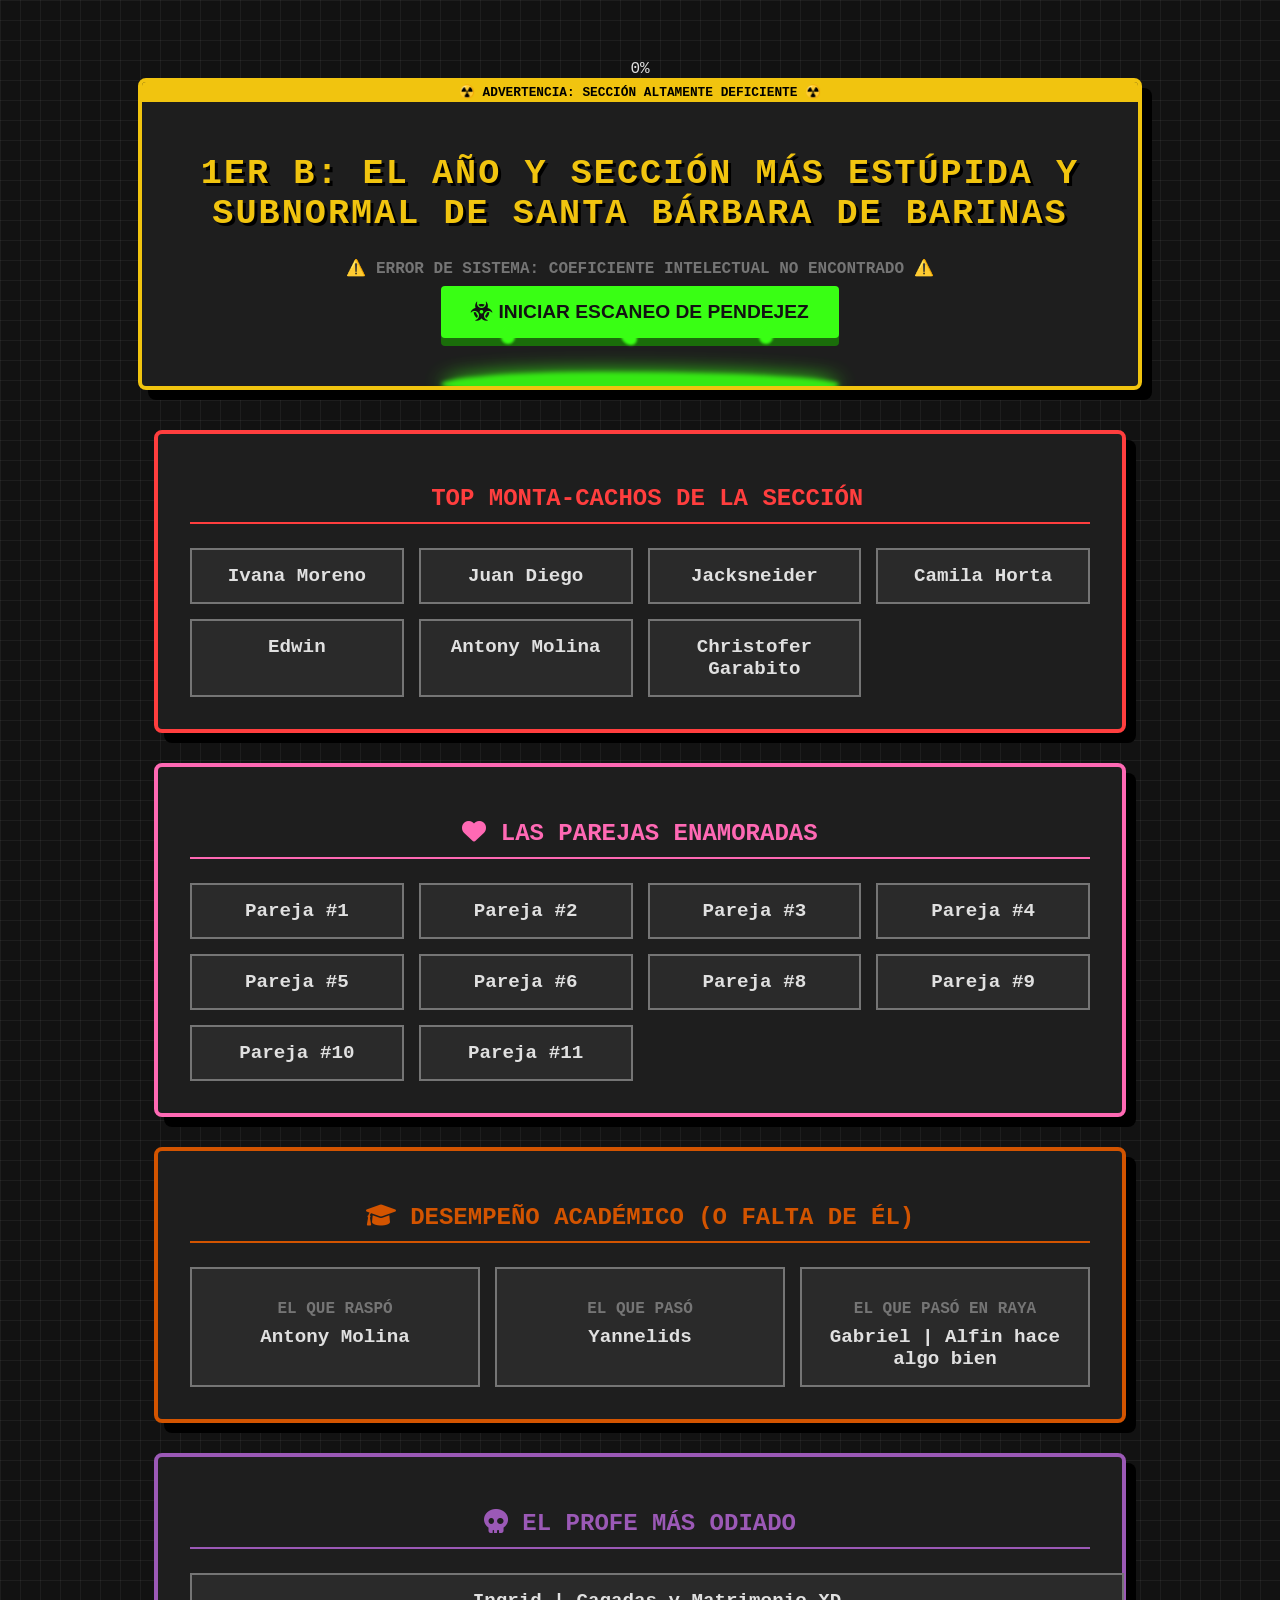
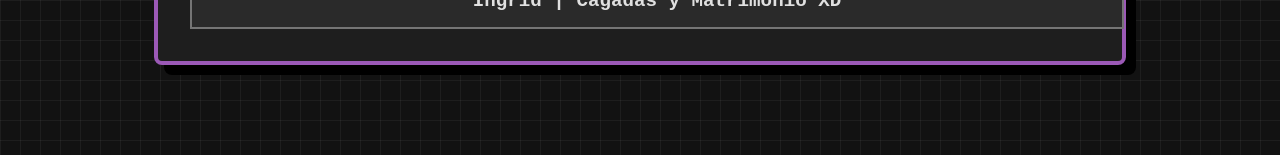
<file: src/html/2erB.html>
<!DOCTYPE html>
<html lang="es">
<head>
    <meta charset="UTF-8">
    <meta name="viewport" content="width=device-width, initial-scale=1.0">
    <title>GLauncher - 2erB</title>
    <link rel="stylesheet" href="https://cdnjs.cloudflare.com/ajax/libs/font-awesome/6.0.0-beta3/css/all.min.css">
    <style>
        :root {
            --main-bg-color: #121212;
            --secondary-bg-color: #1e1e1e;
            --card-bg: #2a2a2a;
            --text-color-light: #e0e0e0;
            --text-color-dark: #757575;
            --warning-yellow: #f1c40f;
            --hazard-orange: #d35400;
            --toxic-green: #39ff14;
            --danger-red: #ff3e3e;
            --modal-bg: rgba(0, 0, 0, 0.95);
            --love-pink: #ff69b4;
            --border-radius-base: 8px;
            --liquid-level: 0%;
            --tilt-angle: 0deg;
        }

        body {
            font-family: 'Consolas', 'Courier New', monospace;
            background: var(--main-bg-color);
            background-image: 
                linear-gradient(rgba(255, 255, 255, 0.05) 1px, transparent 1px),
                linear-gradient(90deg, rgba(255, 255, 255, 0.05) 1px, transparent 1px);
            background-size: 20px 20px;
            color: var(--text-color-light);
            margin: 0;
            padding: 60px 20px;
            display: flex;
            flex-direction: column;
            align-items: center;
            overflow-x: hidden;
            transition: background-color 0.1s;
        }

        body.alarm-active {
            animation: flash-red 0.5s infinite;
        }

        p {
            color: var(--text-color-dark);
            margin-bottom: 0.5rem;
            font-weight: bold;
            text-transform: uppercase;
        }

        .container {
            background: var(--secondary-bg-color);
            padding: 3rem;
            border-radius: var(--border-radius-base);
            border: 4px solid var(--warning-yellow);
            box-shadow: 10px 10px 0px #000;
            text-align: center;
            max-width: 900px;
            width: 95%;
            position: relative;
            overflow: hidden; /* Necesario para que el líquido se quede dentro */
            margin-bottom: 40px;
        }

        /* Contenido de la tarjeta por encima del líquido */
        .container > *:not(.inner-toxic-fill) {
            position: relative;
            z-index: 5;
        }

        /* Slime Canvas */
        #slime-canvas {
            position: absolute;
            bottom: 0;
            left: 0;
            width: 100%;
            height: 100%;
            z-index: 1;
            filter: url('#goo'); /* Efecto viscoso */
            cursor: grab;
        }

        .container::before {
            content: "☢️ ADVERTENCIA: SECCIÓN ALTAMENTE DEFICIENTE ☢️";
            position: absolute;
            top: 0;
            left: 0;
            width: 100%;
            background: var(--warning-yellow);
            color: #000;
            font-weight: 900;
            font-size: 0.8rem;
            padding: 2px 0;
        }

        h1 {
            font-size: 2.2rem;
            text-transform: uppercase;
            margin-bottom: 1.5rem;
            color: var(--warning-yellow);
            letter-spacing: 2px;
            text-shadow: 3px 3px 0px #000;
        }

        .btn {
            position: relative;
            padding: 15px 30px;
            border: none;
            border-radius: 4px;
            cursor: pointer;
            background-color: var(--toxic-green);
            color: var(--main-bg-color);
            font-weight: 900;
            font-size: 1.2rem;
            text-transform: uppercase;
            transition: transform 0.2s;
            z-index: 10;
            box-shadow: 0 8px 0px #1a6d0a;
        }

        .btn:hover {
            transform: scale(1.05);
            background-color: #a2ff00;
        }

        .btn:active {
            transform: translateY(4px);
            box-shadow: 0 4px 0px #1a6d0a;
        }

        /* --- Efecto de Ácido Viscoso --- */
        .acid-container {
            position: absolute;
            top: 90%;
            left: 0;
            width: 100%;
            height: 40px;
            pointer-events: none;
        }

        .acid-puddle {
            position: absolute;
            bottom: -25px;
            left: 0;
            width: 100%;
            height: 25px;
            background: var(--toxic-green);
            border-radius: 40% 60% 30% 70% / 50% 50% 50% 50%;
            filter: blur(2px);
            opacity: 0.9;
            box-shadow: 0 0 20px var(--toxic-green);
            animation: puddle-wave 3s infinite alternate;
        }

        .drip {
            position: absolute;
            background: var(--toxic-green);
            width: 14px;
            height: 14px;
            border-radius: 0 50% 50% 50%;
            transform: rotate(45deg);
            top: -2px;
            animation: drip-animation infinite ease-in;
            filter: blur(1px);
        }

        @keyframes drip-animation {
            0% { transform: translateY(0) rotate(45deg) scale(0.5); opacity: 0; }
            30% { opacity: 1; }
            100% { transform: translateY(120px) rotate(45deg) scale(1.2); opacity: 0; }
        }

        @keyframes puddle-wave {
            from { border-radius: 40% 60% 30% 70% / 50% 50% 50% 50%; }
            to { border-radius: 60% 40% 70% 30% / 50% 50% 50% 50%; }
        }

        @keyframes flash-red {
            0% { background-color: var(--main-bg-color); }
            50% { background-color: #600; }
            100% { background-color: var(--main-bg-color); }
        }

        /* --- Modal de Resultado --- */
        .modal-overlay {
            position: fixed;
            top: 0; left: 0; width: 100%; height: 100%;
            background: rgba(0,0,0,0.9);
            display: none;
            justify-content: center;
            align-items: center;
            z-index: 2000;
            backdrop-filter: blur(10px);
        }
        .modal-content {
            background: var(--secondary-bg-color);
            border: 4px solid var(--danger-red);
            padding: 30px;
            border-radius: 10px;
            text-align: center;
            max-width: 500px;
            box-shadow: 0 0 30px var(--danger-red);
            animation: modal-pop 0.3s cubic-bezier(0.17, 0.89, 0.32, 1.27);
        }
        @keyframes modal-pop { from { transform: scale(0.5); opacity: 0; } }

        .section-box {
            max-width: 900px;
            width: 95%;
            background: var(--secondary-bg-color);
            border: 4px solid var(--text-color-dark);
            padding: 2rem;
            border-radius: var(--border-radius-base);
            box-shadow: 10px 10px 0px #000;
            margin-bottom: 30px;
        }

        .section-box h2 {
            text-transform: uppercase;
            margin-bottom: 1.5rem;
            text-align: center;
            padding-bottom: 10px;
            border-bottom: 2px solid;
        }

        .grid-layout {
            display: grid;
            grid-template-columns: repeat(auto-fit, minmax(180px, 1fr));
            gap: 15px;
        }

        .status-card {
            background: var(--card-bg);
            padding: 15px;
            border: 2px solid var(--text-color-dark);
            cursor: pointer;
            transition: all 0.3s;
            text-align: center;
        }

        .status-card h3 {
            font-size: 1.2rem;
            margin: 0;
            color: var(--text-color-light);
        }

        .reveal-text {
            display: none;
            margin-top: 10px;
            font-size: 1.1rem;
            font-weight: 900;
        }

        .status-card.revealed .reveal-text { display: block; }

        /* --- Colores por Sección --- */
        .section-cachos { border-color: var(--danger-red); }
        .section-cachos h2 { color: var(--danger-red); }
        .section-academicos { border-color: var(--hazard-orange); }
        .section-academicos h2 { color: var(--hazard-orange); }
        .section-profe { border-color: #9b59b6; }
        .section-profe h2 { color: #9b59b6; }
        .section-parejas { border-color: var(--love-pink); }
        .section-parejas h2 { color: var(--love-pink); }
    </style>
</head>
<body>
    <div id="percentage-display">0%</div>

    <!-- Modal Personalizado -->
    <div class="modal-overlay" id="result-modal">
        <div class="modal-content">
            <h2 style="color: var(--danger-red); border: none;">⚠️ RESULTADO DEL ANÁLISIS ⚠️</h2>
            <p style="color: white; font-size: 1.2rem;">Nivel de pendejez crítico detectado.</p>
            <p style="color: var(--text-color-dark);">Se recomienda formatear el cerebro de 1er B inmediatamente.</p>
            <button class="btn" style="background: var(--danger-red); box-shadow: 0 5px 0 #900;" onclick="location.reload()">Cerrar y Llorar</button>
        </div>
    </div>

    <div class="container">
        <canvas id="slime-canvas"></canvas>
        <h1>1er B: El año y sección más estúpida y subnormal de Santa Bárbara de Barinas</h1>
        <p>⚠️ ERROR DE SISTEMA: Coeficiente intelectual no encontrado ⚠️</p>
        <button class="btn" id="scan-btn">
            <i class="fas fa-biohazard"></i> Iniciar Escaneo de Pendejez
            <div class="acid-container">
                <div class="acid-puddle"></div>
                <div class="drip" style="left: 15%; animation-duration: 1.5s;"></div>
                <div class="drip" style="left: 45%; animation-duration: 2s; width: 18px;"></div>
                <div class="drip" style="left: 80%; animation-duration: 1.2s;"></div>
            </div>
        </button>
    </div>

    <!-- Sección de Cachos (8 Tarjetas) -->
    <div class="section-box section-cachos">
        <h2><i class="fas fa-horned-owl"></i> Top Monta-Cachos de la Sección</h2>
        <div class="grid-layout">
            <div class="status-card" onclick="this.classList.toggle('revealed')"><h3>Ivana Moreno</h3><div class="reveal-text" style="color:var(--danger-red)">Altura:1.0CM</div></div>
            <div class="status-card" onclick="this.classList.toggle('revealed')"><h3>Juan Diego</h3><div class="reveal-text" style="color:var(--danger-red)">Ni se sabe pero bueno</div></div>
            <div class="status-card" onclick="this.classList.toggle('revealed')"><h3>Jacksneider</h3><div class="reveal-text" style="color:var(--danger-red)">Altura: 9.0CM</div></div>
            <div class="status-card" onclick="this.classList.toggle('revealed')"><h3>Camila Horta</h3><div class="reveal-text" style="color:var(--danger-red)">Altura: 5.0M</div></div>
            <div class="status-card" onclick="this.classList.toggle('revealed')"><h3>Edwin</h3><div class="reveal-text" style="color:var(--danger-red)">Altura: 2.0CM</div></div>
            <div class="status-card" onclick="this.classList.toggle('revealed')"><h3>Antony Molina</h3><div class="reveal-text" style="color:var(--danger-red)">15.0CM</div></div>
            <div class="status-card" onclick="this.classList.toggle('revealed')"><h3>Christofer Garabito</h3><div class="reveal-text" style="color:var(--danger-red)">5.0CM</div></div>
        </div>
    </div>

    <!-- Sección de Parejas -->
    <div class="section-box section-parejas">
        <h2><i class="fas fa-heart"></i> Las parejas enamoradas</h2>
        <div class="grid-layout">
            <div class="status-card" onclick="this.classList.toggle('revealed')"><h3>Pareja #1</h3><div class="reveal-text">Ivana Moreno + Jacksneider</div></div>
            <div class="status-card" onclick="this.classList.toggle('revealed')"><h3>Pareja #2</h3><div class="reveal-text">Camila Horta + Santiago Rojas</div></div>
            <div class="status-card" onclick="this.classList.toggle('revealed')"><h3>Pareja #3</h3><div class="reveal-text">Christofer + Camila Granderson</div></div>
            <div class="status-card" onclick="this.classList.toggle('revealed')"><h3>Pareja #4</h3><div class="reveal-text">Joe + Nancy</div></div>
            <div class="status-card" onclick="this.classList.toggle('revealed')"><h3>Pareja #5</h3><div class="reveal-text">Edwin Alenjando + Amhar Vivas</div></div>
            <div class="status-card" onclick="this.classList.toggle('revealed')"><h3>Pareja #6</h3><div class="reveal-text">Manuel + Yannelids</div></div>
            <div class="status-card" onclick="this.classList.toggle('revealed')"><h3>Pareja #8</h3><div class="reveal-text">Dannna + Pablo (5to B Calajo)</div></div>
            <div class="status-card" onclick="this.classList.toggle('revealed')"><h3>Pareja #9</h3><div class="reveal-text">Camila Diaz + Carlos Delgado</div></div>
            <div class="status-card" onclick="this.classList.toggle('revealed')"><h3>Pareja #10</h3><div class="reveal-text">Edwin Alenjando + Amhar Vivas</div></div>
            <div class="status-card" onclick="this.classList.toggle('revealed')"><h3>Pareja #11</h3><div class="reveal-text">Gabriel + Arismar</div></div>
        </div>
    </div>

    <!-- Sección Académica -->
    <div class="section-box section-academicos">
        <h2><i class="fas fa-graduation-cap"></i> Desempeño Académico (O falta de él)</h2>
        <div class="grid-layout">
            <div class="status-card" onclick="this.classList.toggle('revealed')"><p>EL QUE RASPÓ</p><h3>Antony Molina</h3><div class="reveal-text" style="color:var(--hazard-orange)">NOTA: 01/20</div></div>
            <div class="status-card" onclick="this.classList.toggle('revealed')"><p>EL QUE PASÓ</p><h3>Yannelids</h3><div class="reveal-text" style="color:var(--toxic-green)">NOTA: 20/20</div></div>
            <div class="status-card" onclick="this.classList.toggle('revealed')"><p>EL QUE PASÓ EN RAYA</p><h3>Gabriel | Alfin hace algo bien</h3><div class="reveal-text" style="color:var(--hazard-yellow)">NOTA: 10/20</div></div>
        </div>
    </div>

    <!-- Sección Profe -->
    <div class="section-box section-profe">
        <h2><i class="fas fa-skull"></i> El Profe más Odiado</h2>
        <div class="status-card" onclick="this.classList.toggle('revealed')" style="width: 100%;">
            <h3>Ingrid | Cagadas y Matrimonio XD</h3>
            <div class="reveal-text" style="color:#9b59b6">MOTIVO: Dicta Y MANDA MUCHO TEXTO, EXAMENES Y TAREA</div>
        </div>
    </div>

    <!-- Filtro SVG para el efecto Slime (Viscosidad) -->
    <svg xmlns="http://www.w3.org/2000/svg" version="1.1" style="display:none;">
        <defs>
            <filter id="goo">
                <feGaussianBlur in="SourceGraphic" stdDeviation="10" result="blur" />
                <feColorMatrix in="blur" mode="matrix" values="1 0 0 0 0  0 1 0 0 0  0 0 1 0 0  0 0 0 19 -9" result="goo" />
                <feComposite in="SourceGraphic" in2="goo" operator="atop"/>
            </filter>
        </defs>
    </svg>

    <script>
        const btn = document.getElementById('scan-btn');
        const body = document.body;
        const percentText = document.getElementById('percentage-display');
        const modal = document.getElementById('result-modal');
        
        // --- Configuración del Slime Canvas ---
        const canvas = document.getElementById('slime-canvas');
        const ctx = canvas.getContext('2d');
        let points = [];
        let targetLevel = 0; // 0 a 1
        let currentLevel = 0;
        let tilt = 0;
        const numPoints = 25;
        let mouse = { x: 0, y: 0, active: false, dragging: false };

        function initCanvas() {
            canvas.width = canvas.offsetWidth;
            canvas.height = canvas.offsetHeight;
            points = [];
            for(let i = 0; i <= numPoints; i++) {
                points.push({
                    x: (canvas.width / numPoints) * i,
                    y: canvas.height,
                    vy: 0,
                    elasticity: 0.08 + Math.random() * 0.05
                });
            }
        }

        window.addEventListener('resize', initCanvas);
        initCanvas();

        function updateSlime() {
            ctx.clearRect(0, 0, canvas.width, canvas.height);
            
            // Suavizar el nivel de llenado
            currentLevel += (targetLevel - currentLevel) * 0.05;
            const baseY = canvas.height - (currentLevel * canvas.height);

            ctx.beginPath();
            ctx.moveTo(0, canvas.height);

            points.forEach((p, i) => {
                // Física de resortes
                const targetY = baseY + (Math.sin(Date.now() * 0.002 + i * 0.5) * 5) + (i - numPoints/2) * tilt;
                
                // Interacción con el mouse (Slime)
                if (mouse.active) {
                    const dx = p.x - mouse.x;
                    const dist = Math.abs(dx);
                    if (dist < 80) {
                        const force = (80 - dist) / 80;
                        if (mouse.dragging) {
                            p.y += (mouse.y - p.y) * force * 0.5;
                        } else {
                            p.y += (mouse.y - p.y) * force * 0.1;
                        }
                    }
                }

                const diff = targetY - p.y;
                p.vy += diff * p.elasticity;
                p.vy *= 0.92; // Fricción
                p.y += p.vy;

                if (i === 0) ctx.lineTo(p.x, p.y);
                else {
                    // Curva bezier para que se vea fluido
                    const prev = points[i-1];
                    const cx = (prev.x + p.x) / 2;
                    const cy = (prev.y + p.y) / 2;
                    ctx.quadraticCurveTo(prev.x, prev.y, cx, cy);
                }
            });

            ctx.lineTo(canvas.width, points[points.length-1].y);
            ctx.lineTo(canvas.width, canvas.height);
            ctx.lineTo(0, canvas.height);
            ctx.closePath();

            ctx.fillStyle = '#39ff14';
            ctx.globalAlpha = 0.6;
            ctx.fill();
            
            // Borde superior
            ctx.strokeStyle = '#a2ff00';
            ctx.lineWidth = 4;
            ctx.stroke();

            requestAnimationFrame(updateSlime);
        }
        updateSlime();

        // Eventos de Mouse para "Agarrar" el slime
        canvas.addEventListener('mousedown', () => { mouse.dragging = true; canvas.style.cursor = 'grabbing'; });
        window.addEventListener('mouseup', () => { mouse.dragging = false; canvas.style.cursor = 'grab'; });
        canvas.addEventListener('mousemove', (e) => {
            const rect = canvas.getBoundingClientRect();
            mouse.x = e.clientX - rect.left;
            mouse.y = e.clientY - rect.top;
            mouse.active = true;
            
            // Efecto tilt (inclinación) basado en posición X
            tilt = (e.clientX / window.innerWidth - 0.5) * 5;
        });
        canvas.addEventListener('mouseleave', () => { mouse.active = false; });

        // Lógica del botón (Alarma, Flash y Porcentaje)
        btn.addEventListener('click', () => {
            // Sonido de alarma (usando un Beep de sistema si no hay archivo mp3)
            const alarm = new Audio('https://www.soundjay.com/buttons_c2026/sounds/beep-01a.mp3'); 
            alarm.loop = true;
            alarm.play();

            body.classList.add('alarm-active');
            percentText.style.display = 'block';
            
            let count = 0;
            const interval = setInterval(() => {
                count += Math.floor(Math.random() * 5);
                if (count >= 100) {
                    count = 100;
                    clearInterval(interval);
                    percentText.style.display = 'none';
                    modal.style.display = 'flex';
                }
                percentText.innerText = count + "% PENDEJO";
                targetLevel = count / 100;
            }, 100);

            setTimeout(() => { alarm.pause(); body.classList.remove('alarm-active'); }, 5000);
        });

        // Lógica de Giro/Inclinación (DeviceOrientation)
        window.addEventListener('deviceorientation', (event) => {
            // gamma es la inclinación izquierda/derecha (-90 a 90)
            tilt = (event.gamma || 0) * 0.2;
        });
    </script>
</body>
</html>
</file>
